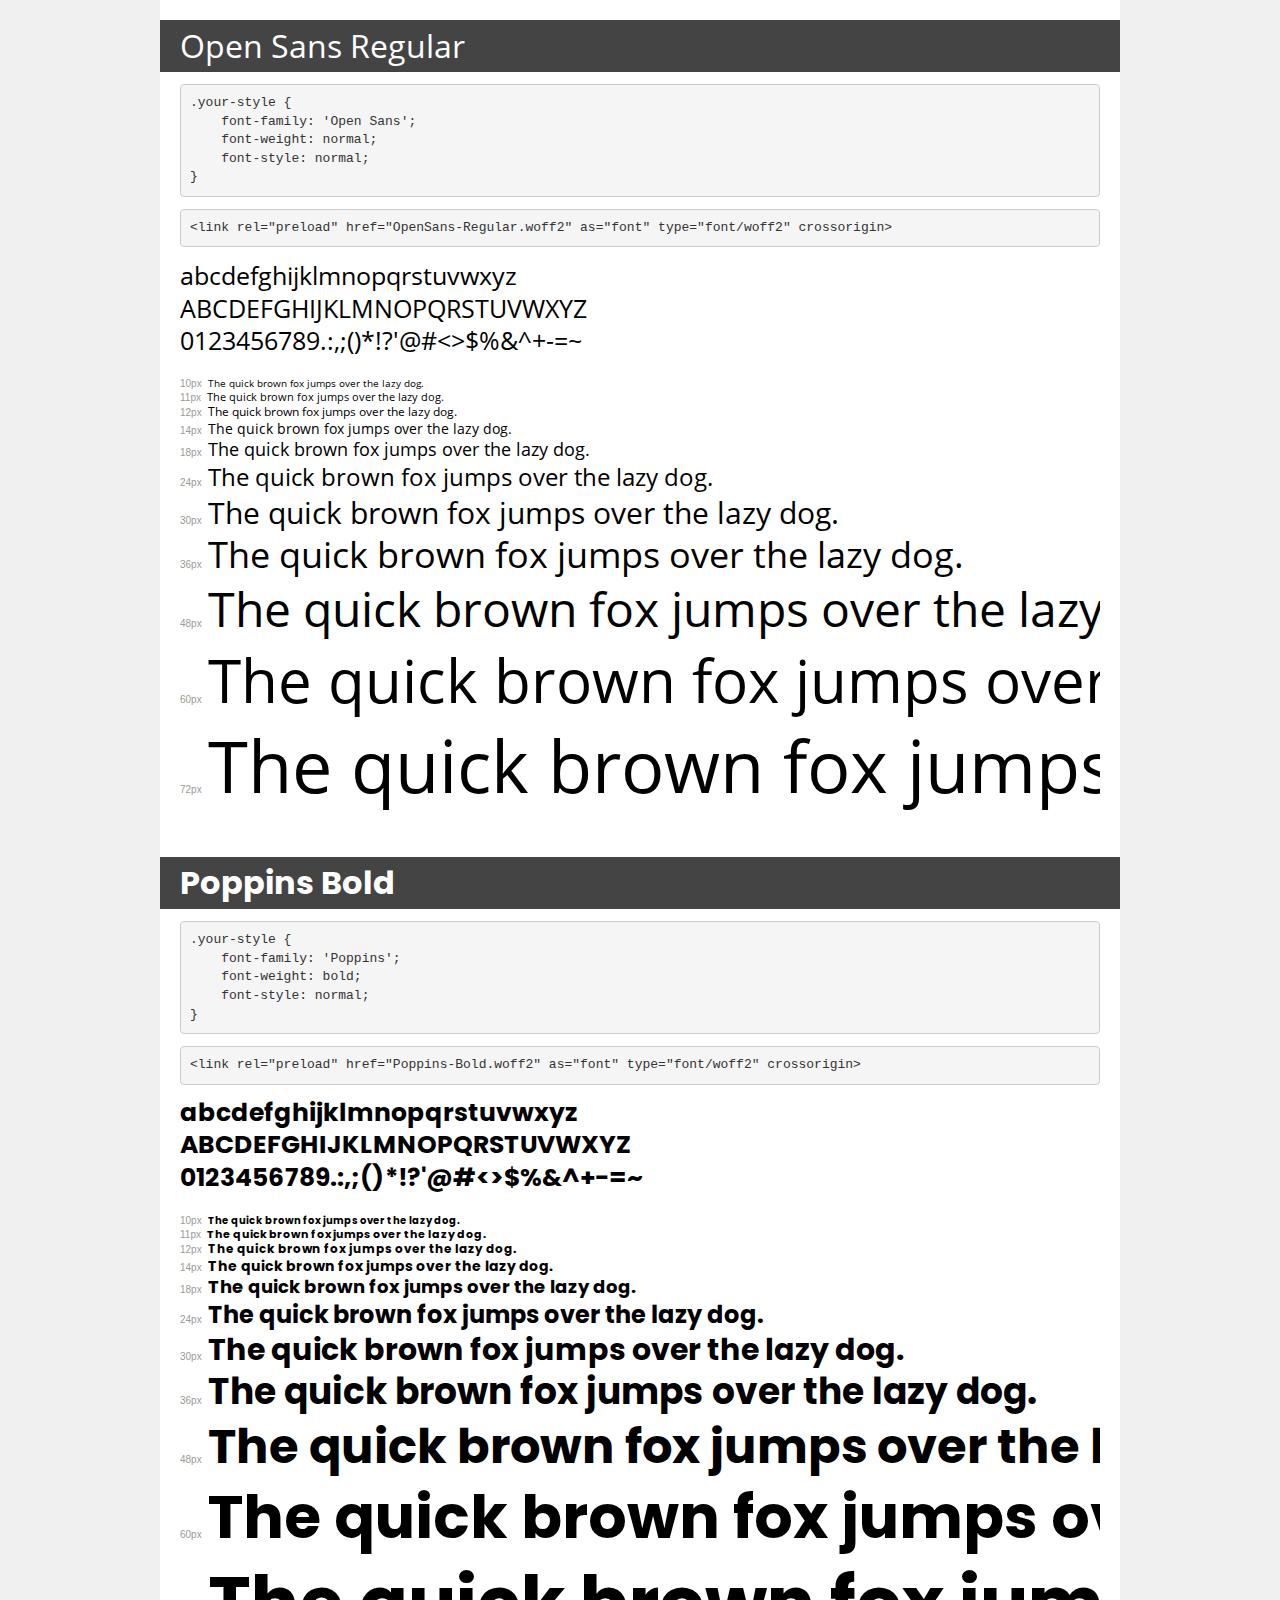
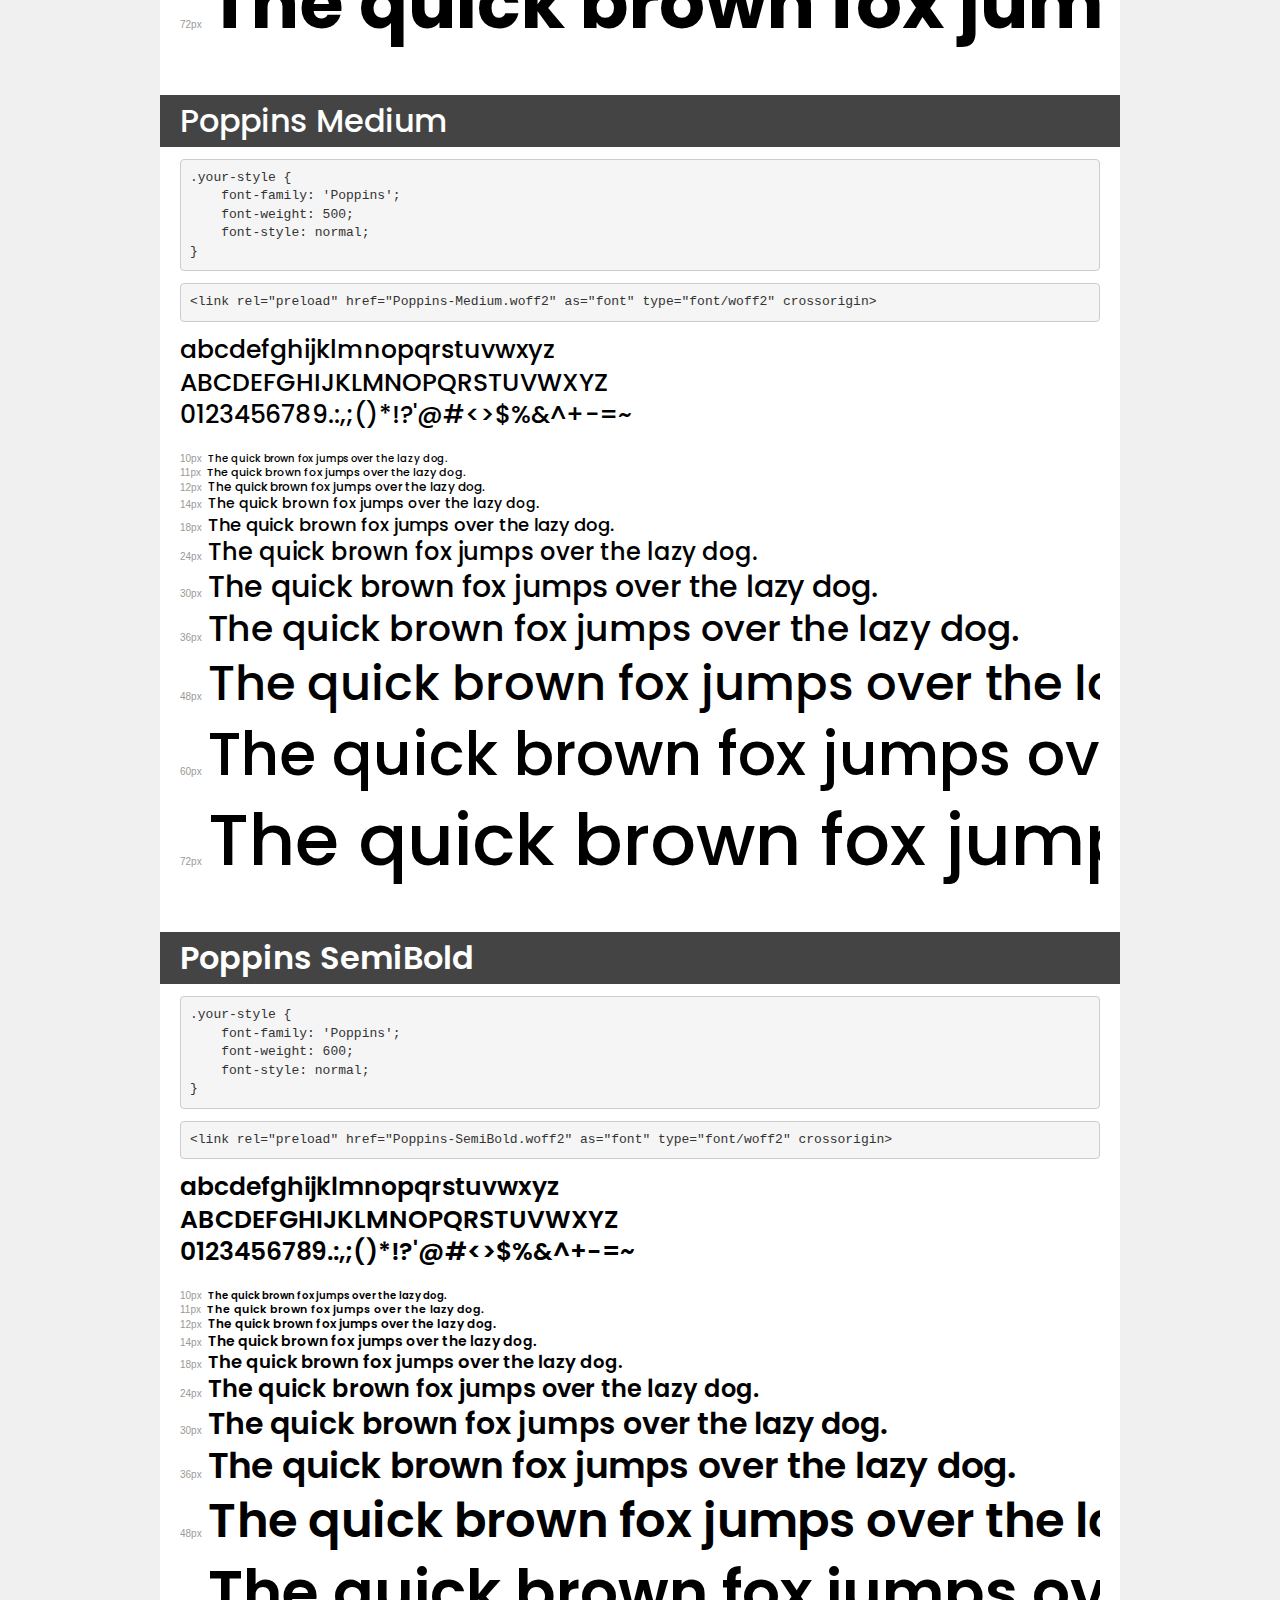
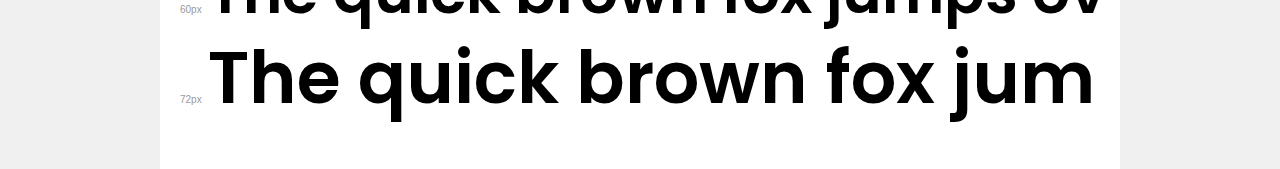
<file: fonts/demo.html>
<!DOCTYPE html>
<html lang="en">
<head>
    <meta charset="utf-8">
    <meta http-equiv="X-UA-Compatible" content="IE=edge">
    <meta name="viewport" content="width=device-width, initial-scale=1">
    <meta name="robots" content="noindex, noarchive">
    <meta name="format-detection" content="telephone=no">
    <title>Transfonter demo</title>
    <link href="stylesheet.css" rel="stylesheet">
    <style>
        /*
        http://meyerweb.com/eric/tools/css/reset/
        v2.0 | 20110126
        License: none (public domain)
        */
        html, body, div, span, applet, object, iframe,
        h1, h2, h3, h4, h5, h6, p, blockquote, pre,
        a, abbr, acronym, address, big, cite, code,
        del, dfn, em, img, ins, kbd, q, s, samp,
        small, strike, strong, sub, sup, tt, var,
        b, u, i, center,
        dl, dt, dd, ol, ul, li,
        fieldset, form, label, legend,
        table, caption, tbody, tfoot, thead, tr, th, td,
        article, aside, canvas, details, embed,
        figure, figcaption, footer, header, hgroup,
        menu, nav, output, ruby, section, summary,
        time, mark, audio, video {
            margin: 0;
            padding: 0;
            border: 0;
            font-size: 100%;
            font: inherit;
            vertical-align: baseline;
        }
        /* HTML5 display-role reset for older browsers */
        article, aside, details, figcaption, figure,
        footer, header, hgroup, menu, nav, section {
            display: block;
        }
        body {
            line-height: 1;
        }
        ol, ul {
            list-style: none;
        }
        blockquote, q {
            quotes: none;
        }
        blockquote:before, blockquote:after,
        q:before, q:after {
            content: '';
            content: none;
        }
        table {
            border-collapse: collapse;
            border-spacing: 0;
        }
        /* demo styles */
        body {
            background: #f0f0f0;
            color: #000;
        }
        .page {
            background: #fff;
            width: 920px;
            margin: 0 auto;
            padding: 20px 20px 0 20px;
            overflow: hidden;
        }
        .font-container {
            overflow-x: auto;
            overflow-y: hidden;
            margin-bottom: 40px;
            line-height: 1.3;
            white-space: nowrap;
            padding-bottom: 5px;
        }
        h1 {
            position: relative;
            background: #444;
            font-size: 32px;
            color: #fff;
            padding: 10px 20px;
            margin: 0 -20px 12px -20px;
        }
        .letters {
            font-size: 25px;
            margin-bottom: 20px;
        }
        .s10:before {
            content: '10px';
        }
        .s11:before {
            content: '11px';
        }
        .s12:before {
            content: '12px';
        }
        .s14:before {
            content: '14px';
        }
        .s18:before {
            content: '18px';
        }
        .s24:before {
            content: '24px';
        }
        .s30:before {
            content: '30px';
        }
        .s36:before {
            content: '36px';
        }
        .s48:before {
            content: '48px';
        }
        .s60:before {
            content: '60px';
        }
        .s72:before {
            content: '72px';
        }
        .s10:before, .s11:before, .s12:before, .s14:before,
        .s18:before, .s24:before, .s30:before, .s36:before,
        .s48:before, .s60:before, .s72:before {
            font-family: Arial, sans-serif;
            font-size: 10px;
            font-weight: normal;
            font-style: normal;
            color: #999;
            padding-right: 6px;
        }
        pre {
            display: block;
            padding: 9px;
            margin: 0 0 12px;
            font-family: Monaco, Menlo, Consolas, "Courier New", monospace;
            font-size: 13px;
            line-height: 1.428571429;
            color: #333;
            font-weight: normal;
            font-style: normal;
            background-color: #f5f5f5;
            border: 1px solid #ccc;
            overflow-x: auto;
            border-radius: 4px;
        }
        /* responsive */
        @media (max-width: 959px) {
            .page {
                width: auto;
                margin: 0;
            }
        }
    </style>
</head>
<body>
<div class="page">
    <div class="demo">
        <h1 style="font-family: 'Open Sans'; font-weight: normal; font-style: normal;">Open Sans Regular</h1>
        <pre title="Usage">.your-style {
    font-family: 'Open Sans';
    font-weight: normal;
    font-style: normal;
}</pre>
        <pre title="Preload (optional)">
&lt;link rel=&quot;preload&quot; href=&quot;OpenSans-Regular.woff2&quot; as=&quot;font&quot; type=&quot;font/woff2&quot; crossorigin&gt;</pre>
        <div class="font-container" style="font-family: 'Open Sans'; font-weight: normal; font-style: normal;">
            <p class="letters">
                abcdefghijklmnopqrstuvwxyz<br>
ABCDEFGHIJKLMNOPQRSTUVWXYZ<br>
                0123456789.:,;()*!?'@#&lt;&gt;$%&^+-=~
            </p>
            <p class="s10" style="font-size: 10px;">The quick brown fox jumps over the lazy dog.</p>
            <p class="s11" style="font-size: 11px;">The quick brown fox jumps over the lazy dog.</p>
            <p class="s12" style="font-size: 12px;">The quick brown fox jumps over the lazy dog.</p>
            <p class="s14" style="font-size: 14px;">The quick brown fox jumps over the lazy dog.</p>
            <p class="s18" style="font-size: 18px;">The quick brown fox jumps over the lazy dog.</p>
            <p class="s24" style="font-size: 24px;">The quick brown fox jumps over the lazy dog.</p>
            <p class="s30" style="font-size: 30px;">The quick brown fox jumps over the lazy dog.</p>
            <p class="s36" style="font-size: 36px;">The quick brown fox jumps over the lazy dog.</p>
            <p class="s48" style="font-size: 48px;">The quick brown fox jumps over the lazy dog.</p>
            <p class="s60" style="font-size: 60px;">The quick brown fox jumps over the lazy dog.</p>
            <p class="s72" style="font-size: 72px;">The quick brown fox jumps over the lazy dog.</p>
        </div>
    </div>

    <div class="demo">
        <h1 style="font-family: 'Poppins'; font-weight: bold; font-style: normal;">Poppins Bold</h1>
        <pre title="Usage">.your-style {
    font-family: 'Poppins';
    font-weight: bold;
    font-style: normal;
}</pre>
        <pre title="Preload (optional)">
&lt;link rel=&quot;preload&quot; href=&quot;Poppins-Bold.woff2&quot; as=&quot;font&quot; type=&quot;font/woff2&quot; crossorigin&gt;</pre>
        <div class="font-container" style="font-family: 'Poppins'; font-weight: bold; font-style: normal;">
            <p class="letters">
                abcdefghijklmnopqrstuvwxyz<br>
ABCDEFGHIJKLMNOPQRSTUVWXYZ<br>
                0123456789.:,;()*!?'@#&lt;&gt;$%&^+-=~
            </p>
            <p class="s10" style="font-size: 10px;">The quick brown fox jumps over the lazy dog.</p>
            <p class="s11" style="font-size: 11px;">The quick brown fox jumps over the lazy dog.</p>
            <p class="s12" style="font-size: 12px;">The quick brown fox jumps over the lazy dog.</p>
            <p class="s14" style="font-size: 14px;">The quick brown fox jumps over the lazy dog.</p>
            <p class="s18" style="font-size: 18px;">The quick brown fox jumps over the lazy dog.</p>
            <p class="s24" style="font-size: 24px;">The quick brown fox jumps over the lazy dog.</p>
            <p class="s30" style="font-size: 30px;">The quick brown fox jumps over the lazy dog.</p>
            <p class="s36" style="font-size: 36px;">The quick brown fox jumps over the lazy dog.</p>
            <p class="s48" style="font-size: 48px;">The quick brown fox jumps over the lazy dog.</p>
            <p class="s60" style="font-size: 60px;">The quick brown fox jumps over the lazy dog.</p>
            <p class="s72" style="font-size: 72px;">The quick brown fox jumps over the lazy dog.</p>
        </div>
    </div>

    <div class="demo">
        <h1 style="font-family: 'Poppins'; font-weight: 500; font-style: normal;">Poppins Medium</h1>
        <pre title="Usage">.your-style {
    font-family: 'Poppins';
    font-weight: 500;
    font-style: normal;
}</pre>
        <pre title="Preload (optional)">
&lt;link rel=&quot;preload&quot; href=&quot;Poppins-Medium.woff2&quot; as=&quot;font&quot; type=&quot;font/woff2&quot; crossorigin&gt;</pre>
        <div class="font-container" style="font-family: 'Poppins'; font-weight: 500; font-style: normal;">
            <p class="letters">
                abcdefghijklmnopqrstuvwxyz<br>
ABCDEFGHIJKLMNOPQRSTUVWXYZ<br>
                0123456789.:,;()*!?'@#&lt;&gt;$%&^+-=~
            </p>
            <p class="s10" style="font-size: 10px;">The quick brown fox jumps over the lazy dog.</p>
            <p class="s11" style="font-size: 11px;">The quick brown fox jumps over the lazy dog.</p>
            <p class="s12" style="font-size: 12px;">The quick brown fox jumps over the lazy dog.</p>
            <p class="s14" style="font-size: 14px;">The quick brown fox jumps over the lazy dog.</p>
            <p class="s18" style="font-size: 18px;">The quick brown fox jumps over the lazy dog.</p>
            <p class="s24" style="font-size: 24px;">The quick brown fox jumps over the lazy dog.</p>
            <p class="s30" style="font-size: 30px;">The quick brown fox jumps over the lazy dog.</p>
            <p class="s36" style="font-size: 36px;">The quick brown fox jumps over the lazy dog.</p>
            <p class="s48" style="font-size: 48px;">The quick brown fox jumps over the lazy dog.</p>
            <p class="s60" style="font-size: 60px;">The quick brown fox jumps over the lazy dog.</p>
            <p class="s72" style="font-size: 72px;">The quick brown fox jumps over the lazy dog.</p>
        </div>
    </div>

    <div class="demo">
        <h1 style="font-family: 'Poppins'; font-weight: 600; font-style: normal;">Poppins SemiBold</h1>
        <pre title="Usage">.your-style {
    font-family: 'Poppins';
    font-weight: 600;
    font-style: normal;
}</pre>
        <pre title="Preload (optional)">
&lt;link rel=&quot;preload&quot; href=&quot;Poppins-SemiBold.woff2&quot; as=&quot;font&quot; type=&quot;font/woff2&quot; crossorigin&gt;</pre>
        <div class="font-container" style="font-family: 'Poppins'; font-weight: 600; font-style: normal;">
            <p class="letters">
                abcdefghijklmnopqrstuvwxyz<br>
ABCDEFGHIJKLMNOPQRSTUVWXYZ<br>
                0123456789.:,;()*!?'@#&lt;&gt;$%&^+-=~
            </p>
            <p class="s10" style="font-size: 10px;">The quick brown fox jumps over the lazy dog.</p>
            <p class="s11" style="font-size: 11px;">The quick brown fox jumps over the lazy dog.</p>
            <p class="s12" style="font-size: 12px;">The quick brown fox jumps over the lazy dog.</p>
            <p class="s14" style="font-size: 14px;">The quick brown fox jumps over the lazy dog.</p>
            <p class="s18" style="font-size: 18px;">The quick brown fox jumps over the lazy dog.</p>
            <p class="s24" style="font-size: 24px;">The quick brown fox jumps over the lazy dog.</p>
            <p class="s30" style="font-size: 30px;">The quick brown fox jumps over the lazy dog.</p>
            <p class="s36" style="font-size: 36px;">The quick brown fox jumps over the lazy dog.</p>
            <p class="s48" style="font-size: 48px;">The quick brown fox jumps over the lazy dog.</p>
            <p class="s60" style="font-size: 60px;">The quick brown fox jumps over the lazy dog.</p>
            <p class="s72" style="font-size: 72px;">The quick brown fox jumps over the lazy dog.</p>
        </div>
    </div>

</div>
</body>
</html>
</file>
<file: fonts/stylesheet.css>
@font-face {
    font-family: 'Open Sans';
    src: url('OpenSans-Regular.woff2') format('woff2'),
        url('OpenSans-Regular.woff') format('woff');
    font-weight: normal;
    font-style: normal;
    font-display: swap;
}

@font-face {
    font-family: 'Poppins';
    src: url('Poppins-Bold.woff2') format('woff2'),
        url('Poppins-Bold.woff') format('woff');
    font-weight: bold;
    font-style: normal;
    font-display: swap;
}

@font-face {
    font-family: 'Poppins';
    src: url('Poppins-Medium.woff2') format('woff2'),
        url('Poppins-Medium.woff') format('woff');
    font-weight: 500;
    font-style: normal;
    font-display: swap;
}

@font-face {
    font-family: 'Poppins';
    src: url('Poppins-SemiBold.woff2') format('woff2'),
        url('Poppins-SemiBold.woff') format('woff');
    font-weight: 600;
    font-style: normal;
    font-display: swap;
}
</file>
